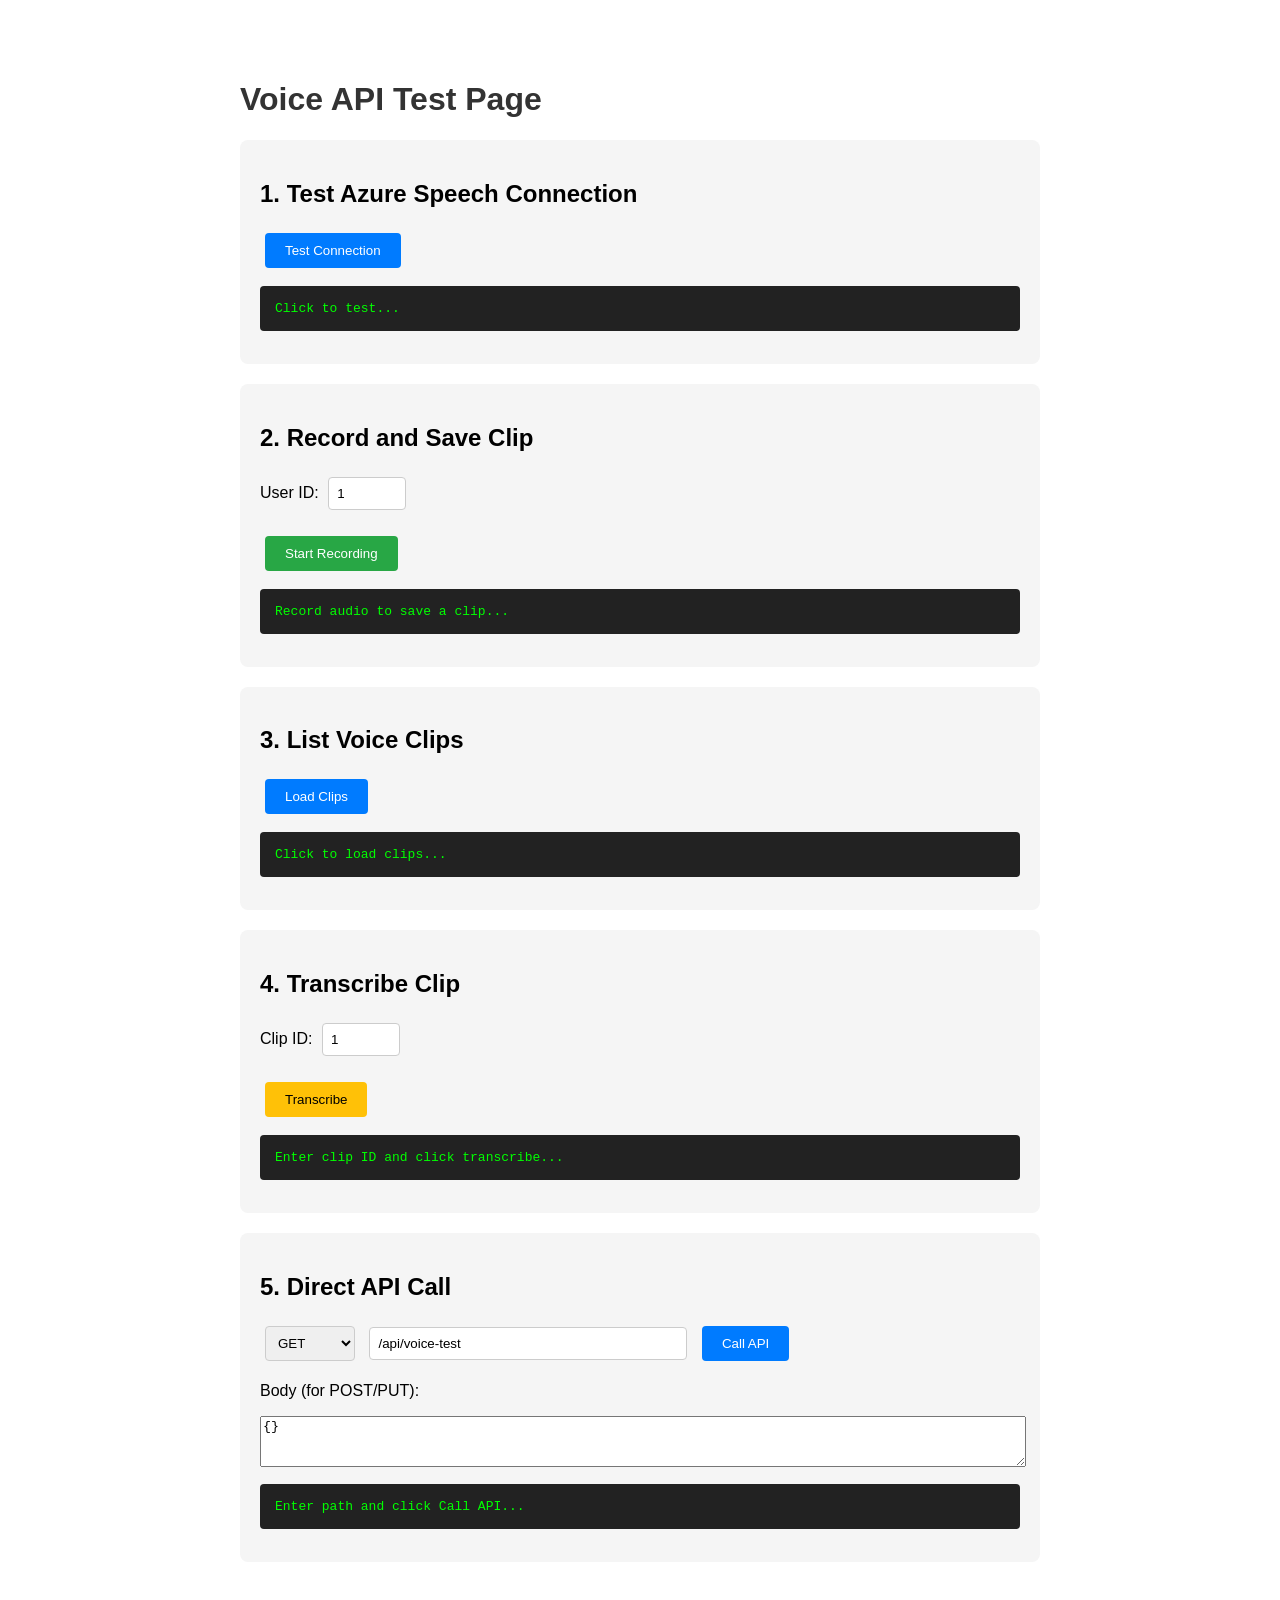
<file: src/PFD.Blazor/wwwroot/voice-test.html>
<!DOCTYPE html>
<html lang="en">
<head>
    <meta charset="UTF-8">
    <meta name="viewport" content="width=device-width, initial-scale=1.0">
    <title>Voice API Test</title>
    <style>
        body { font-family: Arial, sans-serif; max-width: 800px; margin: 40px auto; padding: 20px; }
        h1 { color: #333; }
        .section { background: #f5f5f5; padding: 20px; margin: 20px 0; border-radius: 8px; }
        button { padding: 10px 20px; margin: 5px; cursor: pointer; border: none; border-radius: 4px; }
        button:hover { opacity: 0.8; }
        .primary { background: #007bff; color: white; }
        .danger { background: #dc3545; color: white; }
        .success { background: #28a745; color: white; }
        .warning { background: #ffc107; color: black; }
        pre { background: #222; color: #0f0; padding: 15px; border-radius: 4px; overflow-x: auto; max-height: 300px; }
        input, select { padding: 8px; margin: 5px; border: 1px solid #ccc; border-radius: 4px; }
        .recording { animation: pulse 1s infinite; }
        @keyframes pulse { 0%, 100% { opacity: 1; } 50% { opacity: 0.5; } }
        .clip-item { background: white; padding: 10px; margin: 5px 0; border-radius: 4px; display: flex; align-items: center; gap: 10px; }
        .clip-icon { font-size: 24px; }
        audio { height: 30px; }
    </style>
</head>
<body>
    <h1>Voice API Test Page</h1>

    <!-- Connection Test -->
    <div class="section">
        <h2>1. Test Azure Speech Connection</h2>
        <button class="primary" onclick="testConnection()">Test Connection</button>
        <pre id="connectionResult">Click to test...</pre>
    </div>

    <!-- Recording -->
    <div class="section">
        <h2>2. Record and Save Clip</h2>
        <p>User ID: <input type="number" id="userId" value="1" style="width:60px"></p>
        <button id="recordBtn" class="success" onclick="toggleRecording()">Start Recording</button>
        <span id="recordingStatus"></span>
        <pre id="saveResult">Record audio to save a clip...</pre>
    </div>

    <!-- List Clips -->
    <div class="section">
        <h2>3. List Voice Clips</h2>
        <button class="primary" onclick="listClips()">Load Clips</button>
        <div id="clipsList"></div>
        <pre id="listResult">Click to load clips...</pre>
    </div>

    <!-- Transcribe -->
    <div class="section">
        <h2>4. Transcribe Clip</h2>
        <p>Clip ID: <input type="number" id="clipId" value="1" style="width:60px"></p>
        <button class="warning" onclick="transcribeClip()">Transcribe</button>
        <pre id="transcribeResult">Enter clip ID and click transcribe...</pre>
    </div>

    <!-- Direct API Call -->
    <div class="section">
        <h2>5. Direct API Call</h2>
        <select id="apiMethod">
            <option value="GET">GET</option>
            <option value="POST">POST</option>
            <option value="PUT">PUT</option>
            <option value="DELETE">DELETE</option>
        </select>
        <input type="text" id="apiPath" value="/api/voice-test" style="width:300px" placeholder="/api/...">
        <button class="primary" onclick="callApi()">Call API</button>
        <p>Body (for POST/PUT):</p>
        <textarea id="apiBody" rows="3" style="width:100%">{}</textarea>
        <pre id="apiResult">Enter path and click Call API...</pre>
    </div>

    <script>
        const BASE_URL = window.location.origin;
        let mediaRecorder = null;
        let audioChunks = [];
        let isRecording = false;
        let startTime = null;

        // Check if running in secure context
        window.addEventListener('DOMContentLoaded', () => {
            const warningDiv = document.createElement('div');
            if (!window.isSecureContext) {
                warningDiv.style.cssText = 'background:#dc3545;color:white;padding:15px;margin-bottom:20px;border-radius:4px;';
                warningDiv.innerHTML = '<strong>Warning:</strong> This page is not running in a secure context. Recording will fail.<br>Please access via HTTPS or localhost.';
                document.body.insertBefore(warningDiv, document.body.firstChild.nextSibling);
            }
            if (!navigator.mediaDevices || !navigator.mediaDevices.getUserMedia) {
                warningDiv.style.cssText = 'background:#dc3545;color:white;padding:15px;margin-bottom:20px;border-radius:4px;';
                warningDiv.innerHTML = '<strong>Warning:</strong> Your browser does not support audio recording (MediaDevices API not available).';
                document.body.insertBefore(warningDiv, document.body.firstChild.nextSibling);
            }
        });

        // Test connection
        async function testConnection() {
            const result = document.getElementById('connectionResult');
            result.textContent = 'Testing...';
            try {
                const response = await fetch(`${BASE_URL}/api/voice-test`);
                const data = await response.json();
                result.textContent = JSON.stringify(data, null, 2);
            } catch (error) {
                result.textContent = 'Error: ' + error.message;
            }
        }

        // Recording
        async function toggleRecording() {
            if (!isRecording) {
                await startRecording();
            } else {
                await stopRecording();
            }
        }

        async function startRecording() {
            const result = document.getElementById('saveResult');

            // Check secure context first
            if (!window.isSecureContext) {
                result.textContent = 'Error: Recording requires HTTPS or localhost.\nCurrent origin: ' + window.location.origin;
                return;
            }

            if (!navigator.mediaDevices || !navigator.mediaDevices.getUserMedia) {
                result.textContent = 'Error: MediaDevices API not available in this browser.';
                return;
            }

            try {
                result.textContent = 'Requesting microphone permission...';

                const stream = await navigator.mediaDevices.getUserMedia({
                    audio: { channelCount: 1, sampleRate: 16000 }
                });

                let mimeType = 'audio/webm';
                if (MediaRecorder.isTypeSupported('audio/webm;codecs=opus')) {
                    mimeType = 'audio/webm;codecs=opus';
                } else if (MediaRecorder.isTypeSupported('audio/webm')) {
                    mimeType = 'audio/webm';
                } else if (MediaRecorder.isTypeSupported('audio/ogg;codecs=opus')) {
                    mimeType = 'audio/ogg;codecs=opus';
                }

                mediaRecorder = new MediaRecorder(stream, { mimeType });
                audioChunks = [];

                mediaRecorder.ondataavailable = (e) => {
                    if (e.data.size > 0) audioChunks.push(e.data);
                };

                mediaRecorder.onerror = (e) => {
                    result.textContent = 'MediaRecorder error: ' + (e.error?.message || 'Unknown error');
                };

                mediaRecorder.start(100);
                isRecording = true;
                startTime = Date.now();

                document.getElementById('recordBtn').textContent = 'Stop Recording';
                document.getElementById('recordBtn').className = 'danger recording';
                document.getElementById('recordingStatus').textContent = ' Recording...';
                result.textContent = 'Recording in progress... (mimeType: ' + mimeType + ')';

            } catch (error) {
                let msg = 'Error: ' + error.message;
                if (error.name === 'NotAllowedError') {
                    msg = 'Error: Microphone permission denied.\nPlease allow microphone access in your browser settings.';
                } else if (error.name === 'NotFoundError') {
                    msg = 'Error: No microphone found. Please connect a microphone.';
                } else if (error.name === 'NotSupportedError') {
                    msg = 'Error: Audio recording not supported.';
                }
                result.textContent = msg + '\n\nTechnical: ' + error.name;
            }
        }

        async function stopRecording() {
            if (!mediaRecorder) return;

            return new Promise((resolve) => {
                mediaRecorder.onstop = async () => {
                    const duration = (Date.now() - startTime) / 1000;
                    const blob = new Blob(audioChunks, { type: mediaRecorder.mimeType });
                    const base64 = await blobToBase64(blob);

                    document.getElementById('recordBtn').textContent = 'Start Recording';
                    document.getElementById('recordBtn').className = 'success';
                    document.getElementById('recordingStatus').textContent = ` Recorded ${duration.toFixed(1)}s`;

                    // Save the clip
                    await saveClip(base64, mediaRecorder.mimeType, duration);

                    mediaRecorder.stream.getTracks().forEach(t => t.stop());
                    isRecording = false;
                    resolve();
                };

                mediaRecorder.stop();
            });
        }

        async function saveClip(audioBase64, mimeType, durationSeconds) {
            const result = document.getElementById('saveResult');
            result.textContent = 'Saving clip...';

            const userId = document.getElementById('userId').value;

            try {
                const response = await fetch(`${BASE_URL}/api/voice-clip`, {
                    method: 'POST',
                    headers: { 'Content-Type': 'application/json' },
                    body: JSON.stringify({
                        userId: parseInt(userId),
                        audioBase64,
                        mimeType,
                        durationSeconds
                    })
                });
                const data = await response.json();
                result.textContent = JSON.stringify(data, null, 2);

                if (data.success && data.clip) {
                    document.getElementById('clipId').value = data.clip.id;
                }
            } catch (error) {
                result.textContent = 'Error: ' + error.message;
            }
        }

        // List clips
        async function listClips() {
            const result = document.getElementById('listResult');
            const list = document.getElementById('clipsList');
            result.textContent = 'Loading...';
            list.innerHTML = '';

            const userId = document.getElementById('userId').value;

            try {
                const response = await fetch(`${BASE_URL}/api/voice-clips/${userId}`);
                const data = await response.json();
                result.textContent = JSON.stringify(data, null, 2);

                if (data.success && data.clips) {
                    data.clips.forEach(clip => {
                        const div = document.createElement('div');
                        div.className = 'clip-item';
                        div.innerHTML = `
                            <span class="clip-icon">${clip.status === 'Transcribed' ? '✅' : '🎤'}</span>
                            <strong>#${clip.id}</strong>
                            <span>${clip.durationSeconds.toFixed(1)}s</span>
                            <span>${clip.status}</span>
                            <audio controls src="${BASE_URL}/api/voice-clip/${clip.id}/audio"></audio>
                            ${clip.effectiveText ? `<em>"${clip.effectiveText.substring(0, 50)}..."</em>` : ''}
                            <button onclick="document.getElementById('clipId').value=${clip.id}">Select</button>
                        `;
                        list.appendChild(div);
                    });
                }
            } catch (error) {
                result.textContent = 'Error: ' + error.message;
            }
        }

        // Transcribe
        async function transcribeClip() {
            const result = document.getElementById('transcribeResult');
            result.textContent = 'Transcribing...';

            const clipId = document.getElementById('clipId').value;

            try {
                const response = await fetch(`${BASE_URL}/api/voice-clip/${clipId}/transcribe`, {
                    method: 'POST'
                });
                const data = await response.json();
                result.textContent = JSON.stringify(data, null, 2);
            } catch (error) {
                result.textContent = 'Error: ' + error.message;
            }
        }

        // Direct API call
        async function callApi() {
            const result = document.getElementById('apiResult');
            result.textContent = 'Calling...';

            const method = document.getElementById('apiMethod').value;
            const path = document.getElementById('apiPath').value;
            const body = document.getElementById('apiBody').value;

            try {
                const options = { method };
                if (method === 'POST' || method === 'PUT') {
                    options.headers = { 'Content-Type': 'application/json' };
                    options.body = body;
                }

                const response = await fetch(`${BASE_URL}${path}`, options);
                const contentType = response.headers.get('content-type');

                if (contentType && contentType.includes('application/json')) {
                    const data = await response.json();
                    result.textContent = `Status: ${response.status}\n\n${JSON.stringify(data, null, 2)}`;
                } else {
                    const text = await response.text();
                    result.textContent = `Status: ${response.status}\n\n${text.substring(0, 500)}`;
                }
            } catch (error) {
                result.textContent = 'Error: ' + error.message;
            }
        }

        // Helper
        function blobToBase64(blob) {
            return new Promise((resolve) => {
                const reader = new FileReader();
                reader.onloadend = () => resolve(reader.result.split(',')[1]);
                reader.readAsDataURL(blob);
            });
        }
    </script>
</body>
</html>
</file>
